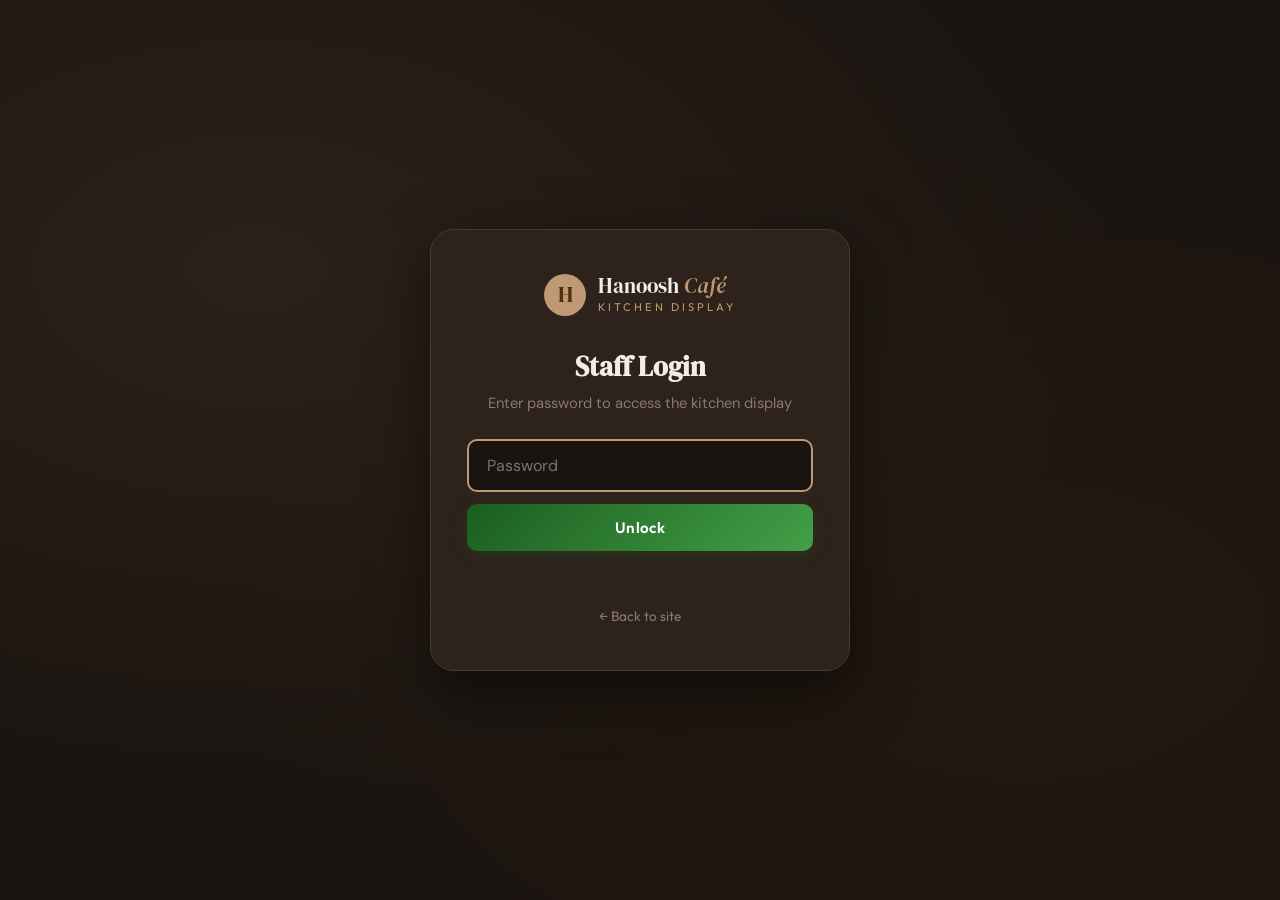
<file: orders.html>
<!DOCTYPE html>
<html lang="en">

<head>
    <meta charset="UTF-8">
    <meta name="viewport" content="width=device-width, initial-scale=1.0">
    <title>Kitchen Display · Hanoosh Café</title>
    <link rel="preconnect" href="https://fonts.googleapis.com">
    <link rel="preconnect" href="https://fonts.gstatic.com" crossorigin>
    <link
        href="https://fonts.googleapis.com/css2?family=DM+Serif+Display&family=DM+Sans:wght@400;500;600;700&family=Outfit:wght@400;500;600;700&display=swap"
        rel="stylesheet">
    <link rel="stylesheet" href="orders.css">
</head>

<body>

    <!-- Login Gate -->
    <div class="login-gate" id="loginGate">
        <div class="login-card">
            <div class="login-logo">
                <span class="logo-mark">H</span>
                <div>
                    <div class="logo-text">Hanoosh <em>Café</em></div>
                    <div class="logo-sub">Kitchen Display</div>
                </div>
            </div>
            <h1>Staff Login</h1>
            <p class="login-sub">Enter password to access the kitchen display</p>
            <div class="login-form">
                <input type="password" id="adminPass" placeholder="Password" autofocus>
                <button class="btn-primary" id="btnLogin">
                    <span>Unlock</span>
                </button>
            </div>
            <p class="login-hint" id="loginError"></p>
            <a href="index.html" class="back-home">← Back to site</a>
        </div>
    </div>

    <!-- Main -->
    <div class="kd-wrap" id="kdWrap" style="display:none">

        <!-- Top bar -->
        <header class="kd-head">
            <div class="kd-brand">
                <span class="logo-mark">H</span>
                <div>
                    <div class="kd-title">Kitchen Display</div>
                    <div class="kd-sub">Hanoosh Café</div>
                </div>
            </div>

            <div class="kd-filters">
                <button class="kd-tab active" data-tab="active">
                    <span class="kd-dot kd-dot-active"></span>
                    <span>Active</span>
                    <span class="kd-count" id="countActive">0</span>
                </button>
                <button class="kd-tab" data-tab="preparing">
                    <span class="kd-dot kd-dot-prep"></span>
                    <span>Preparing</span>
                    <span class="kd-count" id="countPrep">0</span>
                </button>
                <button class="kd-tab" data-tab="ready">
                    <span class="kd-dot kd-dot-ready"></span>
                    <span>Ready</span>
                    <span class="kd-count" id="countReady">0</span>
                </button>
                <button class="kd-tab" data-tab="history">
                    <span>📜</span>
                    <span>History</span>
                </button>
            </div>

            <div class="kd-tools">
                <button class="kd-tool" id="btnSound" title="Toggle sound">
                    <svg id="iconSoundOn" width="18" height="18" viewBox="0 0 24 24" fill="none" stroke="currentColor" stroke-width="2" stroke-linecap="round" stroke-linejoin="round"><polygon points="11 5 6 9 2 9 2 15 6 15 11 19 11 5"/><path d="M19.07 4.93a10 10 0 0 1 0 14.14M15.54 8.46a5 5 0 0 1 0 7.07"/></svg>
                    <svg id="iconSoundOff" width="18" height="18" viewBox="0 0 24 24" fill="none" stroke="currentColor" stroke-width="2" stroke-linecap="round" stroke-linejoin="round" style="display:none"><polygon points="11 5 6 9 2 9 2 15 6 15 11 19 11 5"/><line x1="23" y1="9" x2="17" y2="15"/><line x1="17" y1="9" x2="23" y2="15"/></svg>
                </button>
                <div class="kd-clock" id="kdClock">--:--</div>
                <button class="kd-tool kd-logout" id="btnLogout" title="Logout">
                    <svg width="18" height="18" viewBox="0 0 24 24" fill="none" stroke="currentColor" stroke-width="2" stroke-linecap="round" stroke-linejoin="round"><path d="M9 21H5a2 2 0 0 1-2-2V5a2 2 0 0 1 2-2h4"/><polyline points="16 17 21 12 16 7"/><line x1="21" y1="12" x2="9" y2="12"/></svg>
                </button>
            </div>
        </header>

        <!-- Orders grid -->
        <main class="kd-main" id="kdMain"></main>
    </div>

    <!-- Hidden audio for beep -->
    <audio id="beepSound" preload="auto">
        <source src="[data-uri]" type="audio/wav">
    </audio>

    <script src="orders.js"></script>
</body>

</html>
</file>
<file: orders.css>
/* ════════════════════════════════════════════
   HANOOSH CAFÉ — orders.css
   Kitchen Display (dark, high-contrast)
   ════════════════════════════════════════════ */
:root {
    --brown: #503013;
    --gold: #bf9874;
    --gold2: #d4b08c;
    --bg: #1a1410;
    --bg2: #241c16;
    --panel: #2d231c;
    --panel2: #3a2e24;
    --border: #4a3a2e;
    --t1: #f5ede4;
    --t2: #d0c3b5;
    --t3: #8a7a6a;
    --new: #43a047;
    --prep: #ff9800;
    --ready: #2196f3;
    --served: #607d8b;
    --danger: #e53935;
    --fd: 'DM Serif Display', Georgia, serif;
    --fb: 'DM Sans', 'Segoe UI', sans-serif;
    --fa: 'Outfit', 'Segoe UI', sans-serif
}

* { box-sizing: border-box; margin: 0; padding: 0 }

body {
    font-family: var(--fb);
    background: var(--bg);
    color: var(--t1);
    min-height: 100vh;
    -webkit-font-smoothing: antialiased
}

button { font-family: inherit; cursor: pointer; border: none; background: none; color: inherit }
input { font-family: inherit }
a { color: inherit; text-decoration: none }

/* ═══════════════════════════════════
   LOGIN
   ═══════════════════════════════════ */
.login-gate {
    min-height: 100vh;
    display: flex;
    align-items: center;
    justify-content: center;
    background:
        radial-gradient(ellipse at 20% 30%, rgba(191,152,116,.1) 0%, transparent 60%),
        radial-gradient(ellipse at 80% 70%, rgba(80,48,19,.15) 0%, transparent 55%),
        var(--bg);
    padding: 20px
}

.login-card {
    background: var(--panel);
    padding: 44px 36px;
    border-radius: 24px;
    max-width: 420px;
    width: 100%;
    text-align: center;
    border: 1px solid var(--border);
    box-shadow: 0 20px 60px rgba(0,0,0,.5)
}

.login-logo {
    display: inline-flex;
    align-items: center;
    gap: 12px;
    margin-bottom: 32px
}

.logo-mark {
    display: inline-flex;
    align-items: center;
    justify-content: center;
    width: 42px;
    height: 42px;
    border-radius: 50%;
    background: var(--gold);
    color: var(--brown);
    font-family: var(--fd);
    font-size: 1.35rem;
    line-height: 1;
    flex-shrink: 0
}

.logo-text {
    font-family: var(--fd);
    font-size: 1.3rem;
    color: var(--t1);
    line-height: 1;
    text-align: left
}

.logo-text em {
    color: var(--gold);
    font-style: italic
}

.logo-sub {
    font-family: var(--fa);
    font-size: .7rem;
    color: var(--gold);
    letter-spacing: 3px;
    text-transform: uppercase;
    margin-top: 3px
}

.login-card h1 {
    font-family: var(--fd);
    font-size: 1.7rem;
    color: var(--t1);
    margin-bottom: 8px
}

.login-sub {
    color: var(--t3);
    font-size: .92rem;
    margin-bottom: 26px
}

.login-form {
    display: flex;
    flex-direction: column;
    gap: 12px
}

.login-form input {
    padding: 14px 18px;
    border: 2px solid var(--border);
    border-radius: 10px;
    font-size: 1rem;
    color: var(--t1);
    background: var(--bg);
    transition: border-color .2s
}

.login-form input:focus {
    outline: none;
    border-color: var(--gold)
}

.login-hint {
    margin-top: 14px;
    font-size: .85rem;
    color: var(--danger);
    min-height: 20px
}

.back-home {
    display: inline-block;
    margin-top: 22px;
    font-family: var(--fa);
    font-size: .85rem;
    color: var(--t3)
}

.back-home:hover { color: var(--gold) }

.btn-primary {
    display: inline-flex;
    align-items: center;
    justify-content: center;
    gap: 8px;
    background: linear-gradient(135deg, #1b5e20, #43a047);
    color: #fff;
    padding: 14px 24px;
    border-radius: 10px;
    font-family: var(--fa);
    font-size: .95rem;
    font-weight: 600;
    letter-spacing: .3px;
    box-shadow: 0 4px 14px rgba(27, 94, 32, .3)
}

.btn-primary:hover {
    filter: brightness(1.1);
    transform: translateY(-1px)
}

/* ═══════════════════════════════════
   KITCHEN DISPLAY
   ═══════════════════════════════════ */
.kd-wrap {
    min-height: 100vh;
    display: flex;
    flex-direction: column
}

.kd-head {
    display: flex;
    align-items: center;
    justify-content: space-between;
    gap: 16px;
    padding: 16px 28px;
    background: var(--panel);
    border-bottom: 1px solid var(--border);
    flex-wrap: wrap;
    position: sticky;
    top: 0;
    z-index: 100
}

.kd-brand {
    display: flex;
    align-items: center;
    gap: 12px;
    flex-shrink: 0
}

.kd-title {
    font-family: var(--fd);
    font-size: 1.3rem;
    color: var(--t1);
    line-height: 1
}

.kd-sub {
    font-family: var(--fa);
    font-size: .72rem;
    color: var(--gold);
    letter-spacing: 3px;
    text-transform: uppercase;
    margin-top: 4px
}

/* Filter tabs */
.kd-filters {
    display: flex;
    gap: 6px;
    background: var(--bg);
    padding: 6px;
    border-radius: 12px;
    border: 1px solid var(--border)
}

.kd-tab {
    display: flex;
    align-items: center;
    gap: 8px;
    padding: 9px 16px;
    border-radius: 8px;
    font-family: var(--fa);
    font-size: .88rem;
    font-weight: 500;
    color: var(--t2);
    transition: all .2s
}

.kd-tab:hover {
    background: var(--panel2);
    color: var(--t1)
}

.kd-tab.active {
    background: var(--brown);
    color: var(--t1)
}

.kd-dot {
    width: 8px;
    height: 8px;
    border-radius: 50%
}

.kd-dot-active { background: var(--new); box-shadow: 0 0 8px var(--new) }
.kd-dot-prep { background: var(--prep); box-shadow: 0 0 8px var(--prep) }
.kd-dot-ready { background: var(--ready); box-shadow: 0 0 8px var(--ready) }

.kd-count {
    background: rgba(255,255,255,.1);
    color: var(--t1);
    padding: 1px 8px;
    border-radius: 999px;
    font-size: .72rem;
    font-weight: 700;
    min-width: 22px;
    text-align: center
}

.kd-tab.active .kd-count {
    background: var(--gold);
    color: var(--brown)
}

/* Tools */
.kd-tools {
    display: flex;
    align-items: center;
    gap: 10px
}

.kd-tool {
    width: 40px;
    height: 40px;
    border-radius: 50%;
    background: var(--bg);
    color: var(--t2);
    display: flex;
    align-items: center;
    justify-content: center;
    transition: all .2s;
    border: 1px solid var(--border)
}

.kd-tool:hover {
    background: var(--gold);
    color: var(--brown);
    border-color: var(--gold)
}

.kd-tool.muted { color: var(--danger) }

.kd-clock {
    font-family: var(--fd);
    font-size: 1.1rem;
    color: var(--gold);
    padding: 0 14px;
    letter-spacing: 1px
}

.kd-logout:hover {
    background: var(--danger);
    color: #fff;
    border-color: var(--danger)
}

/* ═══════════════════════════════════
   ORDERS GRID
   ═══════════════════════════════════ */
.kd-main {
    flex: 1;
    padding: 22px;
    display: grid;
    grid-template-columns: repeat(auto-fill, minmax(340px, 1fr));
    gap: 18px;
    align-content: start
}

.kd-empty {
    grid-column: 1 / -1;
    text-align: center;
    padding: 80px 20px;
    color: var(--t3)
}

.kd-empty-icon {
    font-size: 4rem;
    margin-bottom: 14px;
    opacity: .3
}

.kd-empty h3 {
    font-family: var(--fd);
    color: var(--t2);
    font-size: 1.3rem;
    margin-bottom: 6px
}

/* Order card */
.order-card {
    background: var(--panel);
    border-radius: 14px;
    border: 1px solid var(--border);
    overflow: hidden;
    display: flex;
    flex-direction: column;
    box-shadow: 0 6px 20px rgba(0,0,0,.3);
    transition: all .2s;
    animation: slideIn .4s ease
}

@keyframes slideIn {
    from { opacity: 0; transform: translateY(16px) scale(.97) }
    to { opacity: 1; transform: translateY(0) scale(1) }
}

.order-card.pulse {
    animation: newPulse 1.4s ease-in-out 3;
    border-color: var(--new)
}

@keyframes newPulse {
    0%, 100% { box-shadow: 0 6px 20px rgba(0,0,0,.3) }
    50% { box-shadow: 0 6px 30px rgba(67, 160, 71, .5), 0 0 0 3px rgba(67, 160, 71, .3) }
}

.order-card[data-status="preparing"] { border-left: 4px solid var(--prep) }
.order-card[data-status="ready"] { border-left: 4px solid var(--ready) }
.order-card[data-status="new"] { border-left: 4px solid var(--new) }
.order-card[data-status="served"] { border-left: 4px solid var(--served); opacity: .7 }

.order-head {
    padding: 14px 18px 10px;
    display: flex;
    justify-content: space-between;
    align-items: flex-start;
    background: var(--panel2);
    border-bottom: 1px solid var(--border)
}

.order-num {
    font-family: var(--fd);
    font-size: 1.5rem;
    color: var(--gold);
    letter-spacing: 1px;
    line-height: 1
}

.order-time {
    font-family: var(--fa);
    font-size: .8rem;
    color: var(--t3);
    margin-top: 4px
}

.order-time.warn { color: var(--prep) }
.order-time.urgent { color: var(--danger); font-weight: 700 }

.order-badge {
    font-family: var(--fa);
    font-size: .7rem;
    font-weight: 600;
    padding: 4px 10px;
    border-radius: 999px;
    letter-spacing: .5px;
    text-transform: uppercase
}

.order-badge-dinein {
    background: rgba(67, 160, 71, .18);
    color: var(--new);
    border: 1px solid rgba(67, 160, 71, .3)
}

.order-badge-takeaway {
    background: rgba(255, 152, 0, .18);
    color: var(--prep);
    border: 1px solid rgba(255, 152, 0, .3)
}

.order-customer {
    padding: 12px 18px;
    background: var(--bg);
    border-bottom: 1px solid var(--border);
    display: flex;
    flex-direction: column;
    gap: 2px
}

.oc-line {
    display: flex;
    align-items: center;
    gap: 8px;
    font-size: .88rem;
    color: var(--t2)
}

.oc-line strong {
    color: var(--t1);
    font-weight: 600
}

.oc-label {
    font-family: var(--fa);
    font-size: .7rem;
    color: var(--gold);
    letter-spacing: 1.5px;
    text-transform: uppercase;
    min-width: 52px
}

.order-items {
    padding: 14px 18px;
    flex: 1
}

.order-item {
    display: flex;
    gap: 10px;
    padding: 8px 0;
    border-bottom: 1px dashed var(--border)
}

.order-item:last-child { border-bottom: none }

.oi-qty {
    font-family: var(--fd);
    font-size: 1.3rem;
    color: var(--gold);
    min-width: 32px;
    line-height: 1
}

.oi-body {
    flex: 1
}

.oi-name {
    font-family: var(--fa);
    font-weight: 600;
    font-size: .98rem;
    color: var(--t1);
    margin-bottom: 3px
}

.oi-opts {
    font-size: .8rem;
    color: var(--new);
    font-family: var(--fa);
    margin-top: 2px
}

.oi-note {
    font-size: .8rem;
    color: var(--prep);
    font-style: italic;
    margin-top: 2px
}

.order-foot {
    padding: 14px 18px;
    display: flex;
    align-items: center;
    gap: 10px;
    border-top: 1px solid var(--border);
    background: var(--panel2)
}

.order-total {
    font-family: var(--fd);
    font-size: 1.2rem;
    color: var(--gold);
    margin-right: auto
}

.order-total small {
    font-family: var(--fa);
    font-size: .7rem;
    color: var(--t3);
    letter-spacing: 1px;
    text-transform: uppercase;
    display: block;
    margin-bottom: 2px;
    line-height: 1
}

.btn-action {
    padding: 9px 16px;
    border-radius: 8px;
    font-family: var(--fa);
    font-size: .85rem;
    font-weight: 600;
    letter-spacing: .3px;
    transition: all .2s
}

.btn-start {
    background: var(--prep);
    color: #fff
}

.btn-start:hover { filter: brightness(1.1); transform: translateY(-1px) }

.btn-ready {
    background: var(--ready);
    color: #fff
}

.btn-ready:hover { filter: brightness(1.1); transform: translateY(-1px) }

.btn-served {
    background: var(--new);
    color: #fff
}

.btn-served:hover { filter: brightness(1.1); transform: translateY(-1px) }

.btn-cancel {
    background: transparent;
    color: var(--t3);
    border: 1px solid var(--border);
    padding: 8px 12px
}

.btn-cancel:hover {
    color: var(--danger);
    border-color: var(--danger)
}

/* ═══════════════════════════════════
   RESPONSIVE
   ═══════════════════════════════════ */
@media (max-width: 900px) {
    .kd-head {
        padding: 14px 18px;
        gap: 10px
    }
    .kd-filters { order: 10; width: 100%; justify-content: space-between }
    .kd-tab { flex: 1; justify-content: center; padding: 8px 6px; font-size: .78rem }
    .kd-tab .kd-count { padding: 1px 6px; font-size: .65rem }
}

@media (max-width: 520px) {
    .kd-main { padding: 14px; gap: 12px }
    .kd-brand .logo-text { font-size: 1.05rem }
    .kd-clock { font-size: .9rem; padding: 0 6px }
    .order-head { padding: 12px 14px 8px }
    .order-num { font-size: 1.3rem }
    .order-customer { padding: 10px 14px }
    .order-items { padding: 12px 14px }
    .order-foot { padding: 12px 14px; flex-wrap: wrap }
    .order-total { width: 100%; margin-bottom: 8px }
    .btn-action { flex: 1 }
}
</file>
